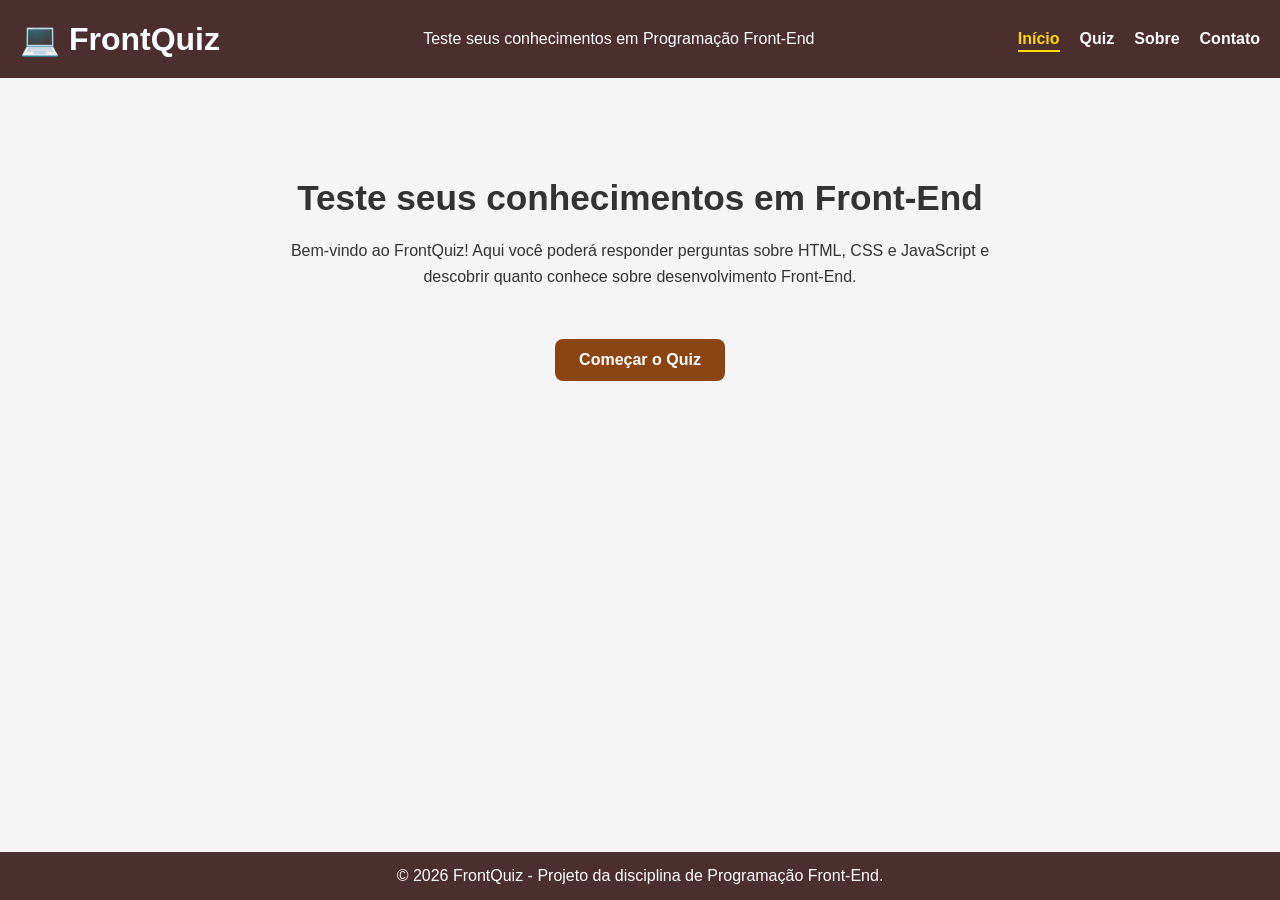
<file: index.html>
<!DOCTYPE html>
<html lang="pt-BR">

<head>
<meta charset="UTF-8">
<meta name="viewport" content="width=device-width, initial-scale=1.0">
<title>FrontQuiz - Teste seus conhecimentos em Programação Front-End</title>
<meta name="description" content="FrontQuiz é um site para testar conhecimentos em HTML, CSS e JavaScript através de um quiz interativo.">
<meta name="keywords" content="HTML, CSS, JavaScript, Front-End, Quiz, Programação">
<meta name="author" content="Alerrandro Nobre">
<link rel="stylesheet" href="css/style.css">
</head>

<body>
<header>
    <h1>💻 FrontQuiz</h1>
    <p>Teste seus conhecimentos em Programação Front-End</p>
    <nav>
        <ul>
            <li><a href="index.html" class="ativo">Início</a></li>
            <li><a href="quiz.html">Quiz</a></li>
            <li><a href="sobre.html">Sobre</a></li>
            <li><a href="contato.html">Contato</a></li>
        </ul>
    </nav>
</header>
<main>
    <section class="hero">

        <h2>Teste seus conhecimentos em Front-End</h2>

        <p>
            Bem-vindo ao FrontQuiz! Aqui você poderá responder perguntas
            sobre HTML, CSS e JavaScript e descobrir quanto conhece sobre
            desenvolvimento Front-End.
        </p>

        <a href="quiz.html" class="botao">Começar o Quiz</a>

    </section>
</main>
<footer>
    <p>&copy; 2026 FrontQuiz - Projeto da disciplina de Programação Front-End.</p>
</footer>
</body>
</html>
</file>
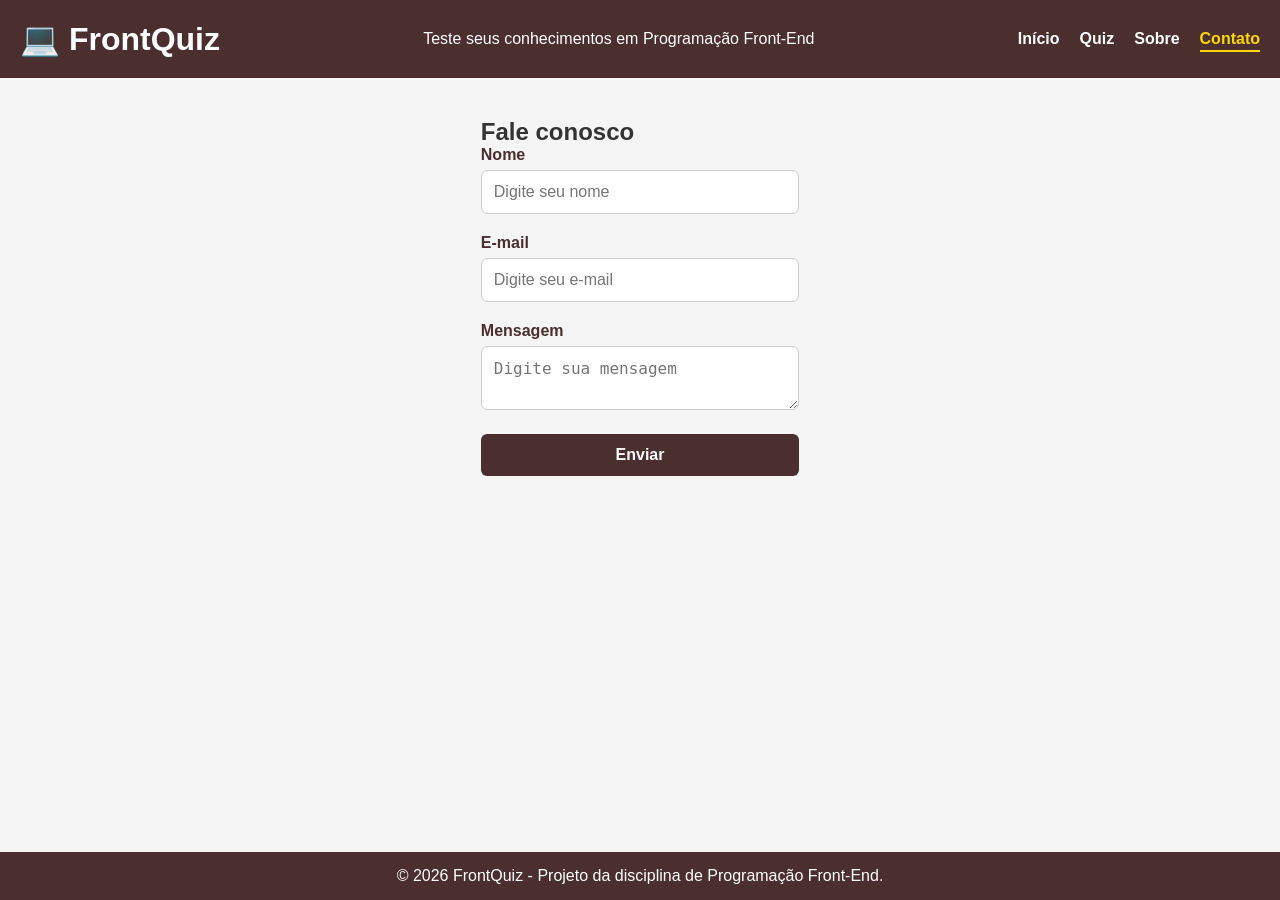
<file: contato.html>
<!DOCTYPE html>
<html lang="pt-BR">

<head>
<meta charset="UTF-8">
<meta name="viewport" content="width=device-width, initial-scale=1.0">
<title>Contato - FrontQuiz</title>
<meta name="description" content="Entre em contato com a equipe do FrontQuiz através do formulário disponível nesta página.">
<meta name="keywords" content="HTML, CSS, JavaScript, Front-End, Quiz, Programação">
<meta name="author" content="Alerrandro Nobre">
<link rel="stylesheet" href="css/style.css">
</head>

<body>

<header>
    <h1>💻 FrontQuiz</h1>
    <p>Teste seus conhecimentos em Programação Front-End</p>
    <nav>
        <ul>
            <li><a href="index.html">Início</a></li>
            <li><a href="quiz.html">Quiz</a></li>
            <li><a href="sobre.html">Sobre</a></li>
            <li><a href="contato.html" class="ativo">Contato</a></li>
        </ul>
    </nav>
</header>

<main>

<section class="formulario">

    <h2>Fale conosco</h2>

    <form id="formContato">

        <label for="nome">Nome</label>
        <input type="text" id="nome" name="nome" placeholder="Digite seu nome" required>

        <label for="email">E-mail</label>
        <input type="email" id="email" name="email" placeholder="Digite seu e-mail" required>

        <label for="mensagem">Mensagem</label>
        <textarea id="mensagem" name="mensagem" placeholder="Digite sua mensagem" required></textarea>

        <button type="submit">Enviar</button>

        <p id="mensagem-status"></p>

    </form>

</section>

</main>

<script src="js/contato.js"></script>

<footer>
    <p>&copy; 2026 FrontQuiz - Projeto da disciplina de Programação Front-End.</p>
</footer>
</body>
</html>
</file>
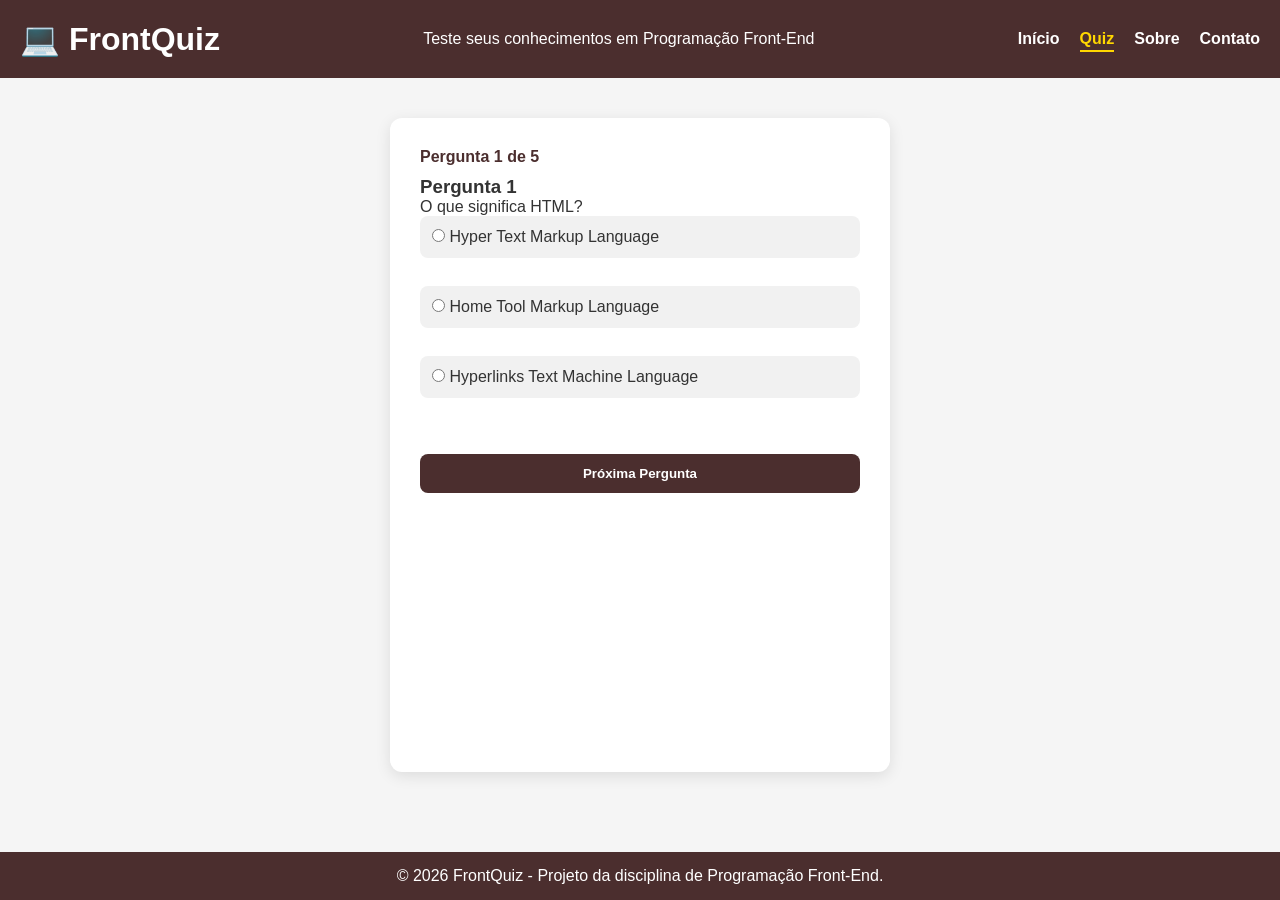
<file: quiz.html>
<!DOCTYPE html>
<html lang="pt-BR">

<head>
<meta charset="UTF-8">
<meta name="viewport" content="width=device-width, initial-scale=1.0">
<title>Quiz - FrontQuiz</title>
<meta name="description" content="Responda perguntas sobre HTML, CSS e JavaScript e descubra sua pontuação no FrontQuiz.">
<meta name="keywords" content="HTML, CSS, JavaScript, Front-End, Quiz, Programação">
<meta name="author" content="Alerrandro Nobre">
<link rel="stylesheet" href="css/style.css">
</head>

<body>
<header>
    <h1>💻 FrontQuiz</h1>
    <p>Teste seus conhecimentos em Programação Front-End</p>
    <nav>
        <ul>
            <li><a href="index.html">Início</a></li>
            <li><a href="quiz.html" class="ativo">Quiz</a></li>
            <li><a href="sobre.html">Sobre</a></li>
            <li><a href="contato.html">Contato</a></li>
        </ul>
    </nav>
</header>
<main>

    <section class="quiz">

    <p id="progresso"></p>

    <h3 id="titulo-pergunta">Pergunta 1</h3>

    <p id="texto-pergunta">O que significa HTML?</p>

    <div id="opcoes"></div>

    <br>

    <button type="button" id="botao-proxima">Próxima Pergunta</button>

</section>

</main>

<footer>
    <p>&copy; 2026 FrontQuiz - Projeto da disciplina de Programação Front-End.</p>
</footer>

<script src="js/script.js"></script>

</body>
</html>
</file>
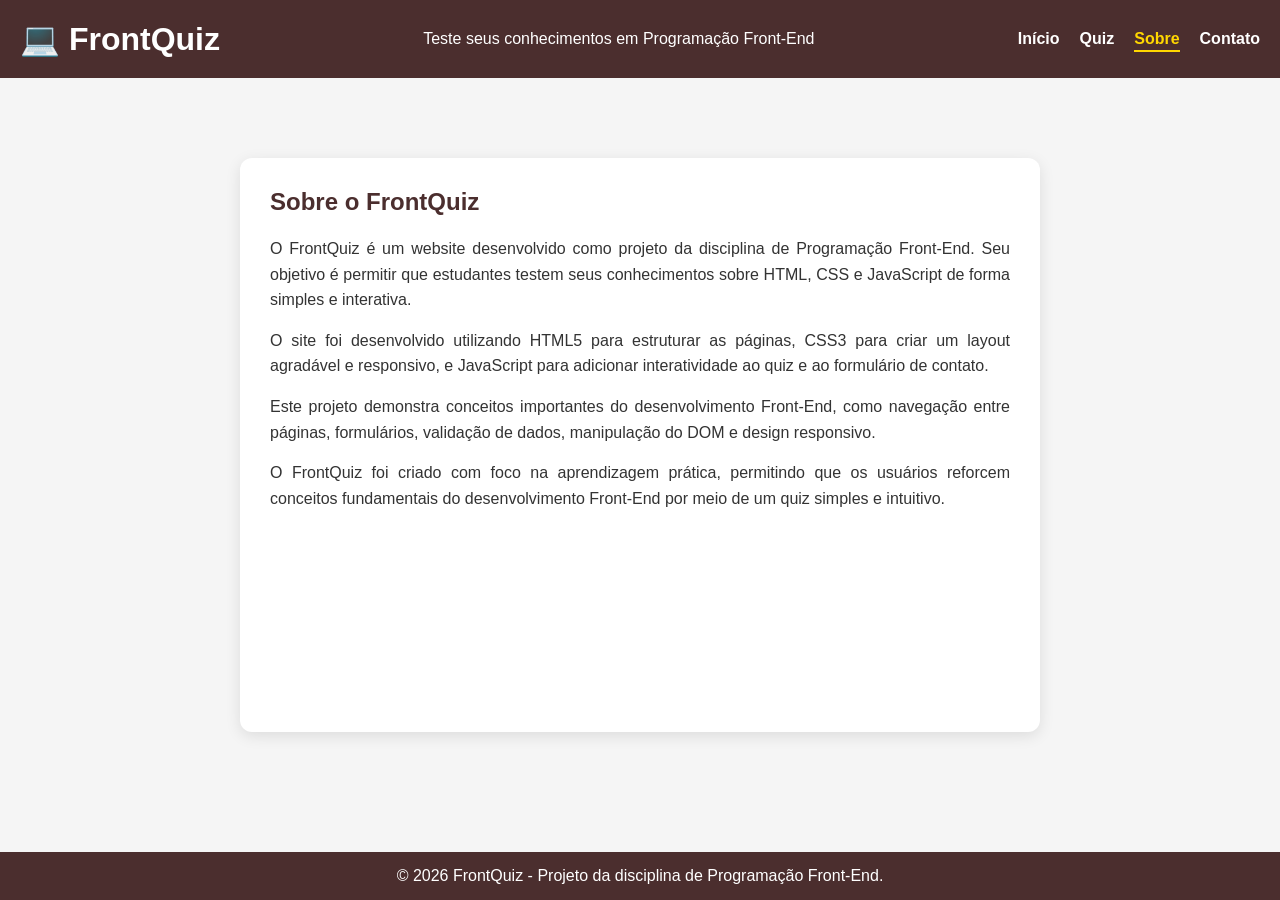
<file: sobre.html>
<!DOCTYPE html>
<html lang="pt-BR">

<head>
<meta charset="UTF-8">
<meta name="viewport" content="width=device-width, initial-scale=1.0">
<title>Sobre - FrontQuiz</title>
<meta name="description" content="Conheça o projeto FrontQuiz, desenvolvido para demonstrar conceitos de HTML5, CSS3 e JavaScript na disciplina de Programação Front-End.">
<meta name="keywords" content="HTML, CSS, JavaScript, Front-End, Quiz, Programação">
<meta name="author" content="Alerrandro Nobre">
<link rel="stylesheet" href="css/style.css">
</head>

<body>
<header>
    <h1>💻 FrontQuiz</h1>
    <p>Teste seus conhecimentos em Programação Front-End</p>
    <nav>
        <ul>
            <li><a href="index.html">Início</a></li>
            <li><a href="quiz.html">Quiz</a></li>
            <li><a href="sobre.html" class="ativo">Sobre</a></li>
            <li><a href="contato.html">Contato</a></li>
        </ul>
    </nav>
</header>
<main>

    <section class="sobre">

        <h2>Sobre o FrontQuiz</h2>

        <p>
            O FrontQuiz é um website desenvolvido como projeto da disciplina
            de Programação Front-End. Seu objetivo é permitir que estudantes
            testem seus conhecimentos sobre HTML, CSS e JavaScript de forma
            simples e interativa.
        </p>

        <p>
            O site foi desenvolvido utilizando HTML5 para estruturar as páginas,
            CSS3 para criar um layout agradável e responsivo, e JavaScript para
            adicionar interatividade ao quiz e ao formulário de contato.
        </p>

        <p>
            Este projeto demonstra conceitos importantes do desenvolvimento
            Front-End, como navegação entre páginas, formulários, validação de
            dados, manipulação do DOM e design responsivo.
        </p>

        <p>
            O FrontQuiz foi criado com foco na aprendizagem prática, permitindo que
            os usuários reforcem conceitos fundamentais do desenvolvimento Front-End
            por meio de um quiz simples e intuitivo.
        </p>

    </section>

</main>
<footer>
    <p>&copy; 2026 FrontQuiz - Projeto da disciplina de Programação Front-End.</p>
</footer>
</body>
</html>
</file>
<file: css/style.css>
/* Remove margens padrão do navegador */
* {
    margin: 0;
    padding: 0;
    box-sizing: border-box;
}

body {
    font-family: Arial, sans-serif;
    background-color: #f5f5f5;
    color: #333;

    display: flex;
    flex-direction: column;
    min-height: 100vh;
}

header {
    background-color: #4b2e2e;
    color: white;
    padding: 20px;

    display: flex;                   /* Usa Flexbox para layout */
    justify-content: space-between;  /* Espaço entre os elementos */
    align-items: center;             /* Alinha verticalmente os elementos */
}

nav ul {
    list-style: none; /* Remove as bolinhas da lista */
    display: flex;    /* Coloca os itens lado a lado */
    gap: 20px;        /* Espaço entre os itens */
}

nav a {
    text-decoration: none; /* Remove o sublinhado dos links */
    color: white;        /* Cor do texto dos links */
    font-weight: bold;     /* Deixa o texto em negrito */
}

.botao {
    display: inline-block;          /* Permite definir largura e altura */
    margin-top: 20px;               /* Espaço acima do botão */
    padding: 12px 24px;             /* Espaçamento interno do botão */
    background-color: #8B4513;    /* Cor de fundo do botão */
    color: white;                 /* Cor do texto do botão */
    text-decoration: none;          /* Remove o sublinhado do link */
    border-radius: 8px;             /* Arredonda os cantos do botão */
    font-weight: bold;              /* Deixa o texto em negrito */
}

.botao:hover {
    background-color: #A0522D;
}

.hero {
    text-align: center;        /* Centraliza o texto */
    padding: 60px 20px;        /* Espaçamento interno da seção */
}

.hero h2 {
    font-size: 2.2rem;         /* Tamanho da fonte do título */
    margin-bottom: 20px;       /* Espaço abaixo do título */
}

.hero p {
    max-width: 700px;          /* Largura máxima do parágrafo */
    margin: 0 auto 30px;       /* Centraliza o parágrafo e adiciona espaço abaixo */
    line-height: 1.6;          /* Altura da linha para melhor legibilidade */
}

/* Centraliza o conteúdo do quiz */
main {
    display: flex;
    justify-content: center;
    padding: 40px 20px;
    flex: 1;
}
/* Estiliza o contêiner do quiz */
.quiz {
    background: white;
    padding: 30px;
    border-radius: 12px;
    width: 100%;
    max-width: 500px;
    box-shadow: 0 4px 15px rgba(0,0,0,0.1);
}
/* Estiliza os rótulos das opções do quiz */
.quiz label {
    display: block;
    background: #f1f1f1;
    padding: 12px;
    margin-bottom: 10px;
    border-radius: 8px;
    cursor: pointer;
    transition: 0.2s;
}
/* Adiciona efeito de hover nos rótulos das opções do quiz */
.quiz label:hover {
    background: #e0e0e0;
}
/* Estiliza o botão "Próxima" */
#botao-proxima {
    background: #4b2e2e;
    color: white;
    border: none;
    padding: 12px 20px;
    width: 100%;
    border-radius: 8px;
    cursor: pointer;
    font-weight: bold;
    margin-top: 10px;
    transition: 0.2s;
}

/* Adiciona efeito de hover no botão "Próxima" */
#botao-proxima:hover {
    background: #6a3f3f;
}

/* Adiciona efeito de hover nos rótulos das opções do quiz */
.quiz label.correto {
    background: #dcfce7;
    border: 2px solid #22c55e;
}

.quiz label.errado {
    background: #fee2e2;
    border: 2px solid #ef4444;
}

/* Barra de progresso */
#progresso {
    font-weight: bold;
    margin-bottom: 10px;
    color: #4b2e2e;
}

.formulario label {
    display: block;
    margin-bottom: 6px;
    font-weight: bold;
    color: #4b2e2e;
}

.formulario input,
.formulario textarea {
    width: 100%;
    padding: 12px;
    margin-bottom: 20px;
    border: 1px solid #ccc;
    border-radius: 6px;
    font-size: 16px;
}


.formulario button {
    width: 100%;
    padding: 12px;
    background-color: #4b2e2e;
    color: white;
    border: none;
    border-radius: 6px;
    font-size: 16px;
    font-weight: bold;
    cursor: pointer;
}

.formulario button:hover {
    background-color: #6a3f3f;
}
/* Estiliza a mensagem de status do formulário */
#mensagem-status {
    margin-top: 15px;
    font-weight: bold;
    text-align: center;
}

/* Estiliza a seção "Sobre" */
.sobre {
    background: white;
    max-width: 800px;
    margin: 40px auto;
    padding: 30px;
    border-radius: 12px;
    box-shadow: 0 4px 15px rgba(0, 0, 0, 0.1);
}

.sobre h2 {
    margin-bottom: 20px;
    color: #4b2e2e;
}

.sobre p {
    margin-bottom: 15px;
    line-height: 1.6;
    text-align: justify;
}

nav a.ativo {
    color: #ffd700;
    border-bottom: 2px solid #ffd700;
    padding-bottom: 3px;
}

/* Estiliza o rodapé */
footer {
    background-color: #4b2e2e;
    color: white;
    text-align: center;
    padding: 15px;
    margin-top: 40px;
}

/* Responsividade para telas menores */
@media (max-width: 768px) {

    header {
        flex-direction: column;
        text-align: center;
    }

    nav ul {
        flex-direction: column;
        margin-top: 15px;
        gap: 10px;
    }

    .hero h2 {
    font-size: 1.8rem;
}

    .hero p {
    font-size: 1rem;
}

    .quiz {
    padding: 20px;
}

}
</file>
